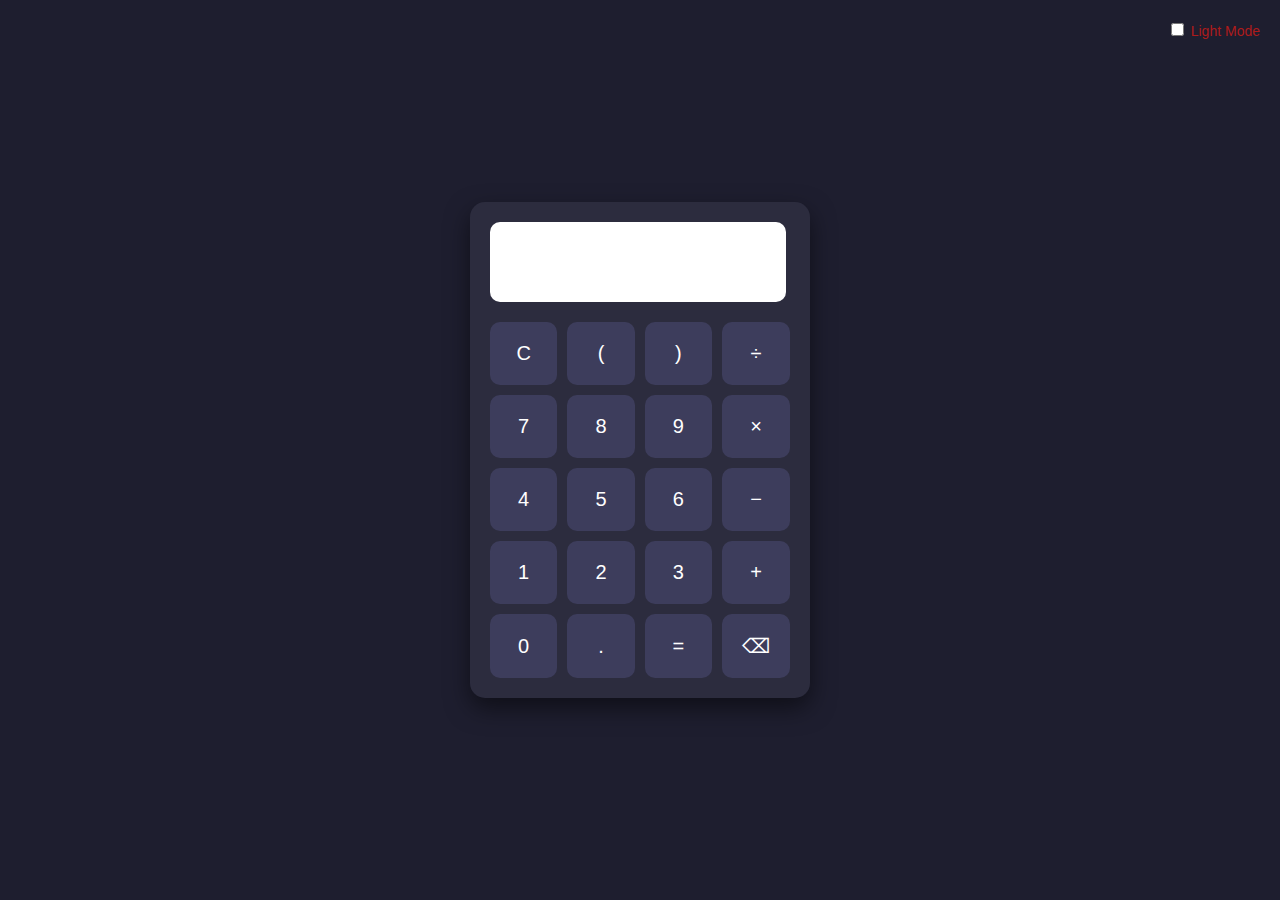
<file: calculator Web Application/index.html>
<!DOCTYPE html>
<html lang="en">
<head>
  <meta charset="UTF-8" />
  <meta name="viewport" content="width=device-width, initial-scale=1.0" />
  <title>Calculator</title>
  <link rel="stylesheet" href="style.css" />
</head>
<body>
  <div class="theme-toggle">
    <label>
      <input type="checkbox" id="themeSwitch"/>
         Light Mode
     </label>
   </div>

  <div class="calculator">
    <input type="text" id="display" readonly />
    <div class="buttons">
      <button onclick="clearDisplay()">C</button>
      <button onclick="appendValue('(')">(</button>
      <button onclick="appendValue(')')">)</button>
      <button onclick="appendValue('/')">÷</button>

      <button onclick="appendValue('7')">7</button>
      <button onclick="appendValue('8')">8</button>
      <button onclick="appendValue('9')">9</button>
      <button onclick="appendValue('*')">×</button>

      <button onclick="appendValue('4')">4</button>
      <button onclick="appendValue('5')">5</button>
      <button onclick="appendValue('6')">6</button>
      <button onclick="appendValue('-')">−</button>

      <button onclick="appendValue('1')">1</button>
      <button onclick="appendValue('2')">2</button>
      <button onclick="appendValue('3')">3</button>
      <button onclick="appendValue('+')">+</button>

      <button onclick="appendValue('0')">0</button>
      <button onclick="appendValue('.')">.</button>
      <button onclick="calculate()">=</button>
      <button onclick="backspace()">⌫</button>
    </div>
  </div>
  <script src="script.js"></script>
</body>
</html>
</file>
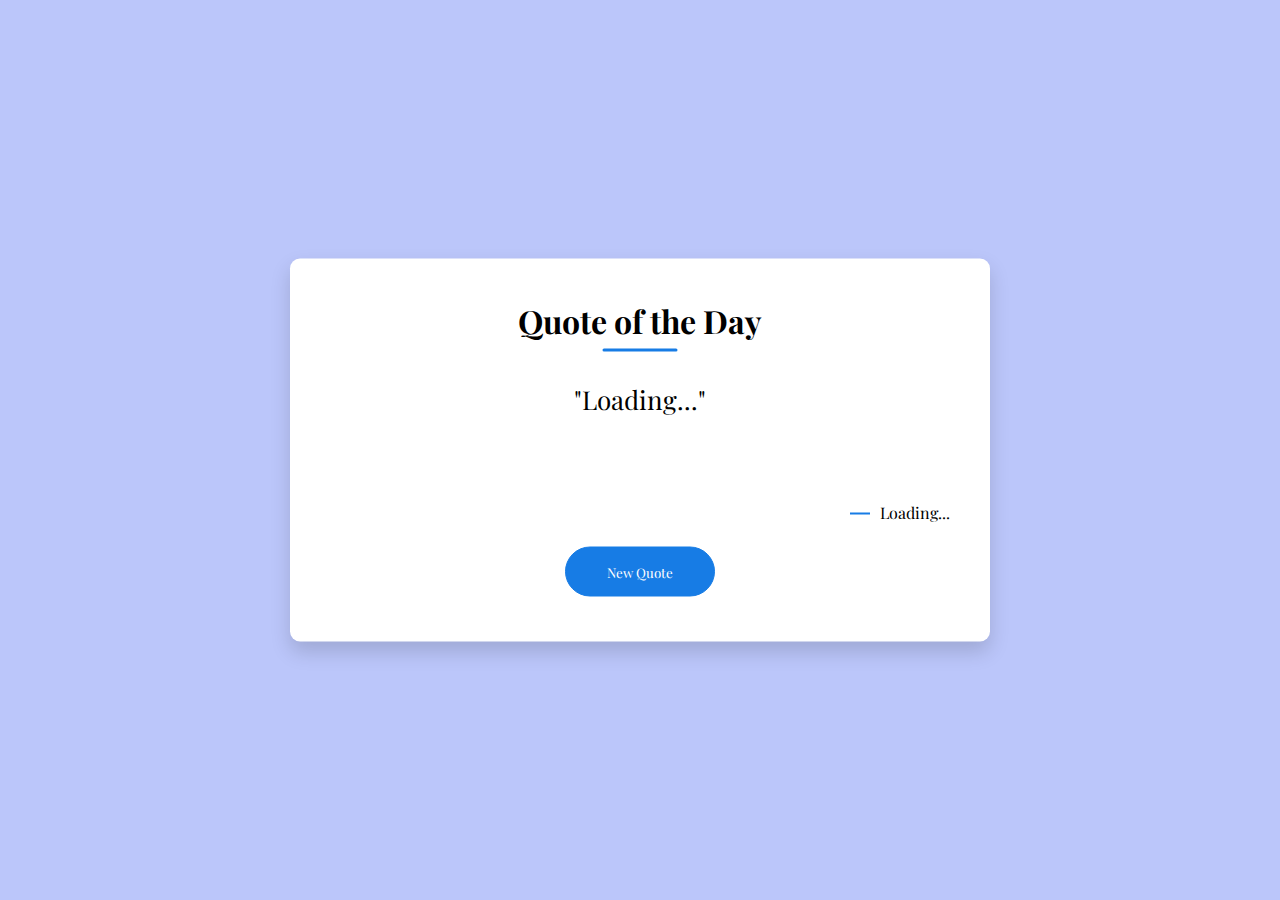
<file: Quote Generator/index.html>
<!DOCTYPE html>
<html lang="en">
<head>
    <meta charset="UTF-8">
    <meta name="viewport" content="width=device-width, initial-scale=1.0">
    <title>Quote Generator</title>
    <link rel="stylesheet" href="style.css">
</head>
<body>
    <div class="quote-box">
        <h2>Quote of the Day</h2>
        <blockquote>Loading...</blockquote>
        <span>Loading...</span>
        <div class="btn">
            <button>New Quote</button>
        </div>
    </div>
    <script src="script.js"></script>
</body>
</html>
</file>
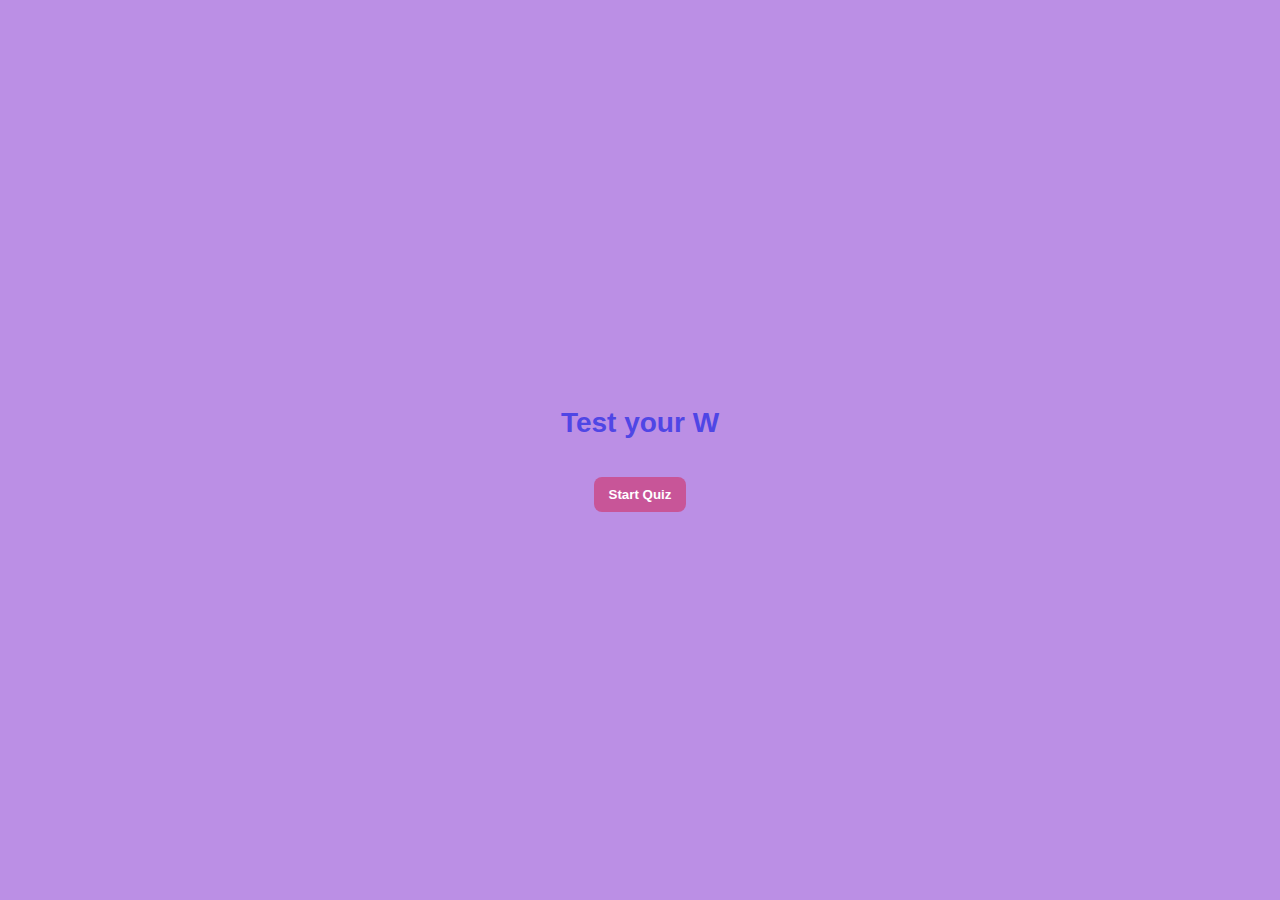
<file: Simple Quiz Application/index.html>
<!DOCTYPE html>
<html lang="en">
<head>
  <meta charset="UTF-8" />
  <meta name="viewport" content="width=device-width, initial-scale=1.0"/>
  <title>Simple Quiz App</title>
  <link rel="stylesheet" href="style.css" />
</head>
<body>
    <div id="intro">
      <h1 id="introText"></h1>
      <button onclick="startQuiz()">Start Quiz</button>
    </div>

  <div class="quiz-container">
    <h1>Simple Quiz</h1>
    <div id="quiz">
      <div class="question" id="question">Question text here</div>
      <div class="options">
        <label><input type="radio" name="option" value="0" /> <span id="opt0"></span></label><br />
        <label><input type="radio" name="option" value="1" /> <span id="opt1"></span></label><br />
        <label><input type="radio" name="option" value="2" /> <span id="opt2"></span></label><br />
        <label><input type="radio" name="option" value="3" /> <span id="opt3"></span></label>
      </div>
      <button onclick="nextQuestion()">Next</button>
    </div>

  <div id="resultContainer" style="text-align:center;">
     <div id="result" class="result"></div>
      <button id="restartBtn" onclick="restartQuiz()" style="display:none;">Restart Quiz</button>
  </div>
  
  <div id="progressWrapper" class="progress-container">
    <div id="progress-bar"></div>
  </div>

  <div class="top-right">
    <button onclick="toggleDarkMode()">🌙 Toggle Dark Mode</button>
  </div>

 <button id="seeAnswersBtn" onclick="showAnswers()" style="display: none;">See Your Answers</button>

  <script src="script.js"></script>
</body>
</html>
</file>
<file: calculator Web Application/style.css>
body {
  background: #1e1e2f;
  color: white;
  font-family: 'Segoe UI', sans-serif;
  display: flex;
  justify-content: center;
  align-items: center;
  height: 100vh;
  margin: 0;
}

.calculator {
  background: #2c2c3e;
  padding: 20px;
  border-radius: 15px;
  box-shadow: 0 10px 25px rgba(0,0,0,0.5);
  width: 300px;
}

#display {
  width: 92%;
  height: 60px;
  font-size: 24px;
  text-align: right;
  padding: 10px;
  margin-bottom: 20px;
  border: none;
  border-radius: 10px;
}

.buttons {
  display: grid;
  grid-template-columns: repeat(4, 1fr);
  gap: 10px;
}

button {
  padding: 20px;
  font-size: 20px;
  border: none;
  border-radius: 10px;
  background: #3d3d5c;
  color: white;
  cursor: pointer;
  transition: background 0.2s;
}

button:hover {
  background: #57577a;
}

.theme-toggle {
  position: absolute;
  top: 20px;
  right: 20px;
  color: rgb(174, 27, 27);
  font-size: 14px;
}

body.light-mode {
  background: #f0f0f0;
  color: #000;
}

body.light-mode .calculator {
  background: #99a0e3;
  box-shadow: 0 10px 25px rgba(0, 0, 0, 0.1);
}

body.light-mode #display {
  background: #f5f5f5;
  color: black;
}

body.light-mode button {
  background: #dddddd;
  color: black;
}

body.light-mode button:hover {
  background: #bbbbbb;
}
</file>
<file: Quote Generator/style.css>
@import url('https://fonts.googleapis.com/css2?family=Playfair+Display:ital,wght@0,400..900;1,400..900&display=swap');

*{
    margin: 0;
    padding: 0;
    box-sizing: border-box;
    font-family: "Playfair Display";
    
}
body{
    background: #bbc6fa;
}
.quote-box{
    background: #fff;
    width: 700px;
    position: absolute;
    top: 50%;
    left: 50%;
    transform: translate(-50%, -50%);
    padding: 40px;
    border-radius: 10px;
    text-align: center;
    box-shadow: 0 10px 20px 0 rgba(0, 0, 0, 0.15);
}
.quote-box h2{
    font-size: 32px;
    margin-bottom: 40px;
    position: relative;
}
.quote-box h2::after{
    content: '';
    width: 75px;
    height: 3px;
    border-radius: 3px;
    background: rgb(23, 124, 229);
    position: absolute;
    bottom: -10px;
    left: 50%;
    transform: translateX(-50%);
}
.quote-box blockquote{
    font-size: 26px;
    min-height: 110px;
}
.quote-box blockquote::before, .quote-box blockquote::after{
    content: '"';
}
.quote-box span{
    display: block;
    margin-top: 10px;
    float: right;
    position: relative;
}
.quote-box span::before{
    content: '';
    width: 20px;
    height: 2px;
    background: rgb(23, 124, 229);
    position: absolute;
    top: 50%;
    left: -30px;
}
.quote-box div{
    width: 100%;
    margin-top: 50px;
    display: flex;
    justify-content: center;
}
.quote-box button{
    background: rgb(23, 124, 229);
    color: #fff;
    border-radius: 25px;
    border: 1px solid rgb(23, 124, 229);
    width: 150px;
    height: 50px;
    display: flex;
    align-items: center;
    justify-content: center;
    margin: 5px;
    cursor: pointer;
}
</file>
<file: Simple Quiz Application/style.css>
body {
  font-family: Arial, sans-serif;
  background-color: #ba8de4fa;
  display: flex;
  justify-content: center;
  align-items: center;
  height: 100vh;
  margin: 0;
}

#intro {
  text-align: center;
  padding: 50px;
}

#introText {
  font-size: 28px;
  font-weight: bold;
  color: #4f46e5;
}

#intro button {
  margin-top: 20px;
}

.quiz-container {
  background-color: #dbfeff;
  padding: 30px;
  border-radius: 15px;
  box-shadow: 0 0 15px rgba(0,0,0,0.1);
  max-width: 500px;
  width: 100%;
}

.quiz-container {
  display: none;
}

h1 {
  text-align: center;
  color: #333;
}

.dark h1 {
  color: white;
}

.question {
  font-size: 20px;
  margin-bottom: 15px;
}

.options label {
  display: block;
  margin-bottom: 10px;
}

.top-right {
  position: absolute;
  top: 20px;
  right: 30px;
  z-index: 1000;
}

button {
  margin-top: 20px;
  padding: 10px 15px;
  background-color: #c85598;
  color: rgb(255, 255, 255);
  border: none;
  border-radius: 8px;
  cursor: pointer;
  font-weight: bold;
  transition: background 0.3s ease;
}

button:hover {
  background-color: #f33da7;
}

.restartContainer {
  margin-top: 10px;
}

.result {
  margin-top: 20px;
  font-size: 18px;
  color: rgb(128, 0, 85);
  text-align: center;
}

body.dark {
  background-color: #121212;
  color: #f3f3f3;
}

.dark .quiz-container {
  background-color: #1e1e1e;
  box-shadow: 0 0 15px rgba(255,255,255,0.1);
}

.button {
  margin: 10px 5px;
}

.progress-container {
  height: 10px;
  width: 100%;
  background-color: #eee;
  margin-bottom: 20px;
  border-radius: 5px;
}

#progress-bar {
  height: 10px;
  background-color: #4f46e5;
  width: 0%;
  border-radius: 5px;
}
</file>
